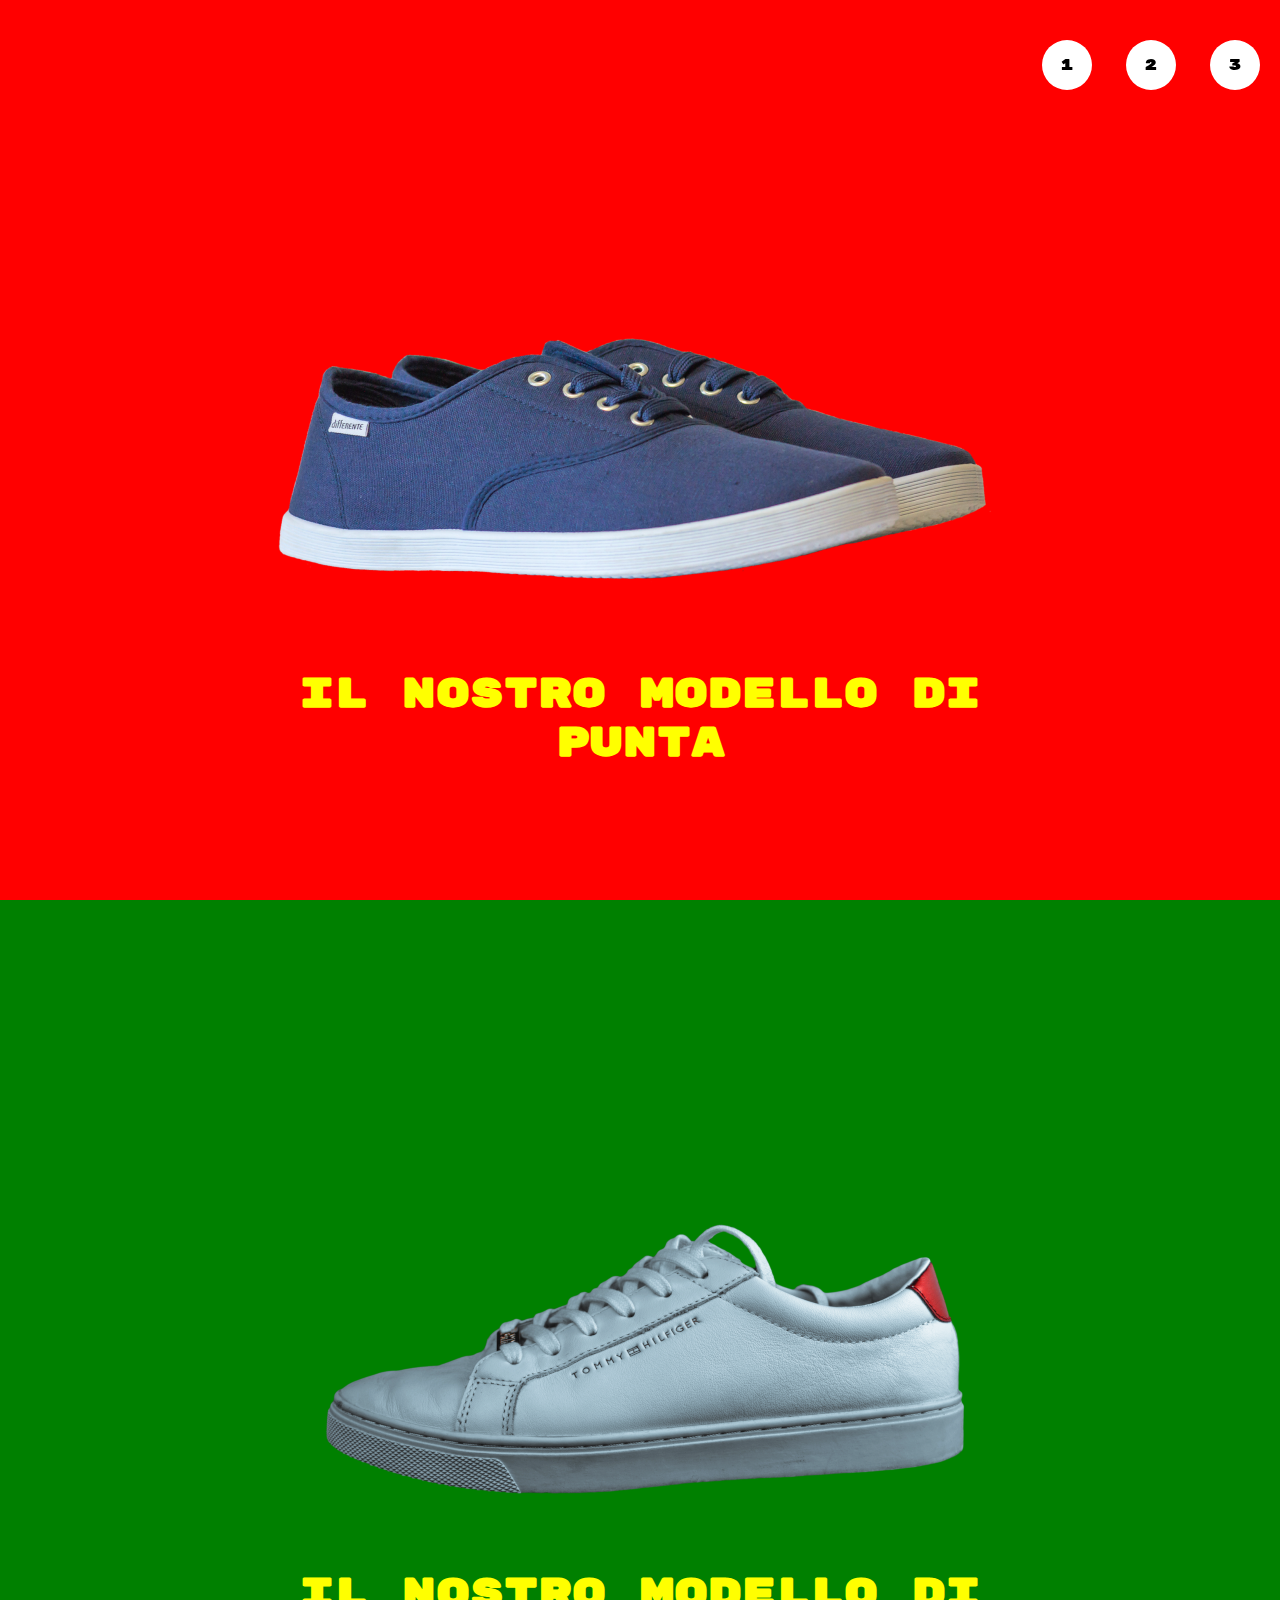
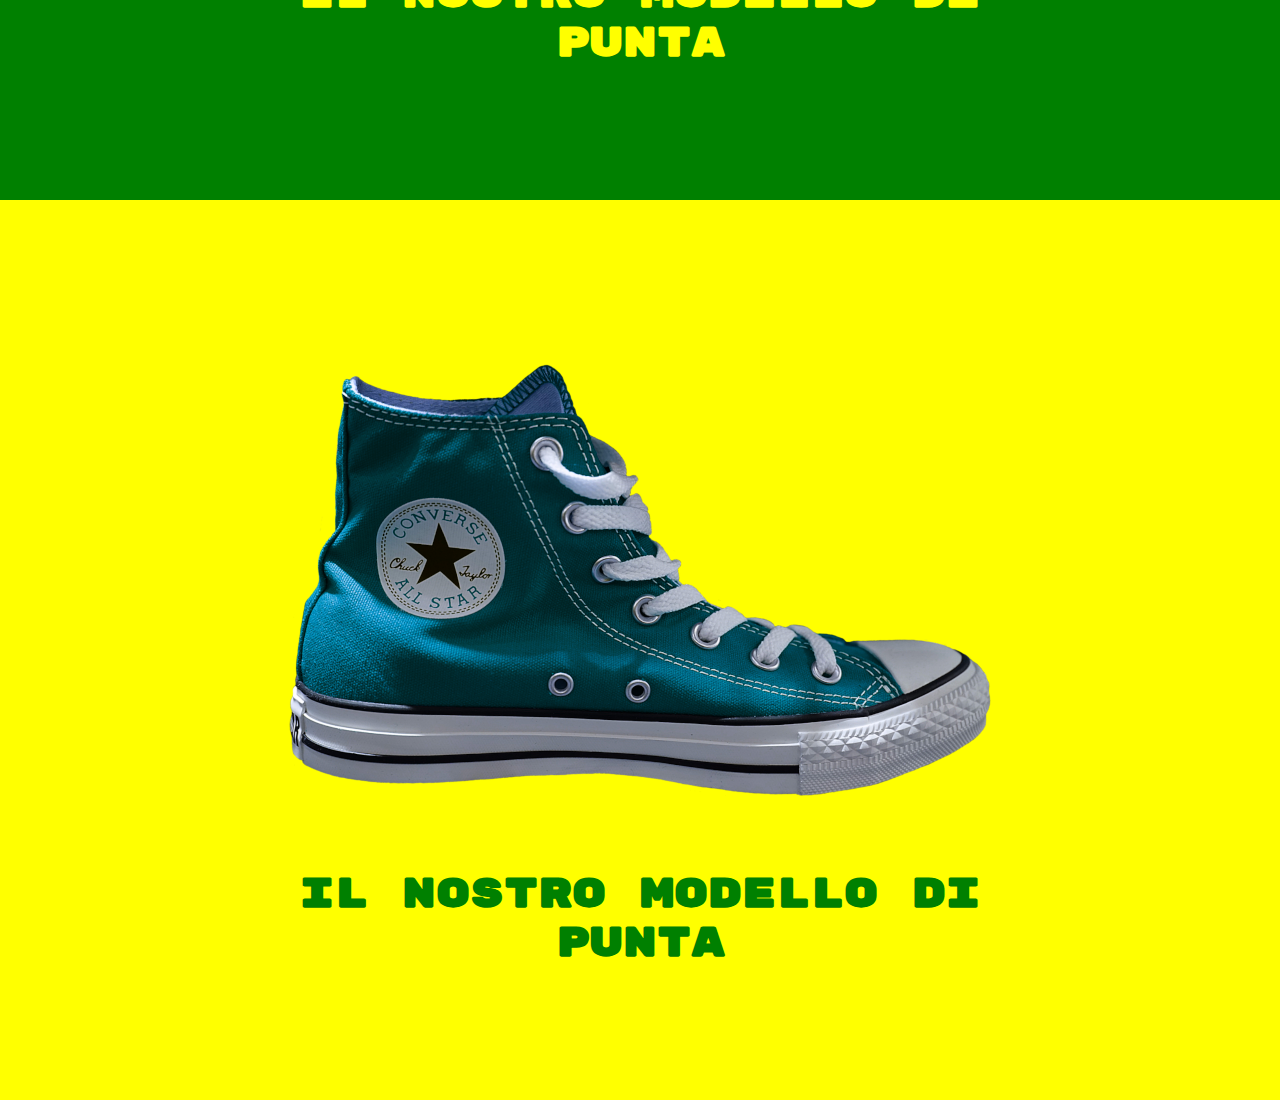
<file: index.html>
<!DOCTYPE html>
<html lang="en">
<head>
    <meta charset="UTF-8">
    <meta http-equiv="X-UA-Compatible" content="IE=edge">
    <meta name="viewport" content="width=device-width, initial-scale=1.0">
    <title>Document</title>
    <link rel="stylesheet" href="style/style.css">
    <link rel="preconnect" href="https://fonts.googleapis.com">
<link rel="preconnect" href="https://fonts.gstatic.com" crossorigin>
<link href="https://fonts.googleapis.com/css2?family=Rubik+Mono+One&display=swap" rel="stylesheet">
</head>
<body>
    <nav class="main-menu"> 
        <ul>
            <li> <a href="#vans-shoes">1</a> </li>
            <li> <a href="#tommy-hilfigerd">2</a> </li>
            <li> <a href="#converse-shoes">3</a> </li>
        </ul>
    </nav>       
    <main>
        <section class="full-page bgc-red" id="vans-shoes">
            <div class="content" >         
                <img class="product-image"   src="img/01.png" alt="vans-shoes"> 
                <h2 class="product-text text50px text-yellow">IL NOSTRO MODELLO DI PUNTA</h2>
            </div>
        </section>
        <section class="full-page bgc-green" id="tommy-hilfigerd">
            <div class="content">         
                <img class="product-image"  src="img/02.png" alt="tommy hilfigerd Shoes"> 
                <h2 class="product-text text50px text-yellow">IL NOSTRO MODELLO DI PUNTA</h2> 

            </div>
        </section>
        <section class="full-page bgc-yellow" id="converse-shoes">
            <div class="content">         
                <img class="product-image"  src="img/03.png" alt="converse shoes"> 
                <h2 class="product-text text50px text-green">IL NOSTRO MODELLO DI PUNTA</h2> 

            </div>
        </section>
</main>
</body>
</html>
</file>
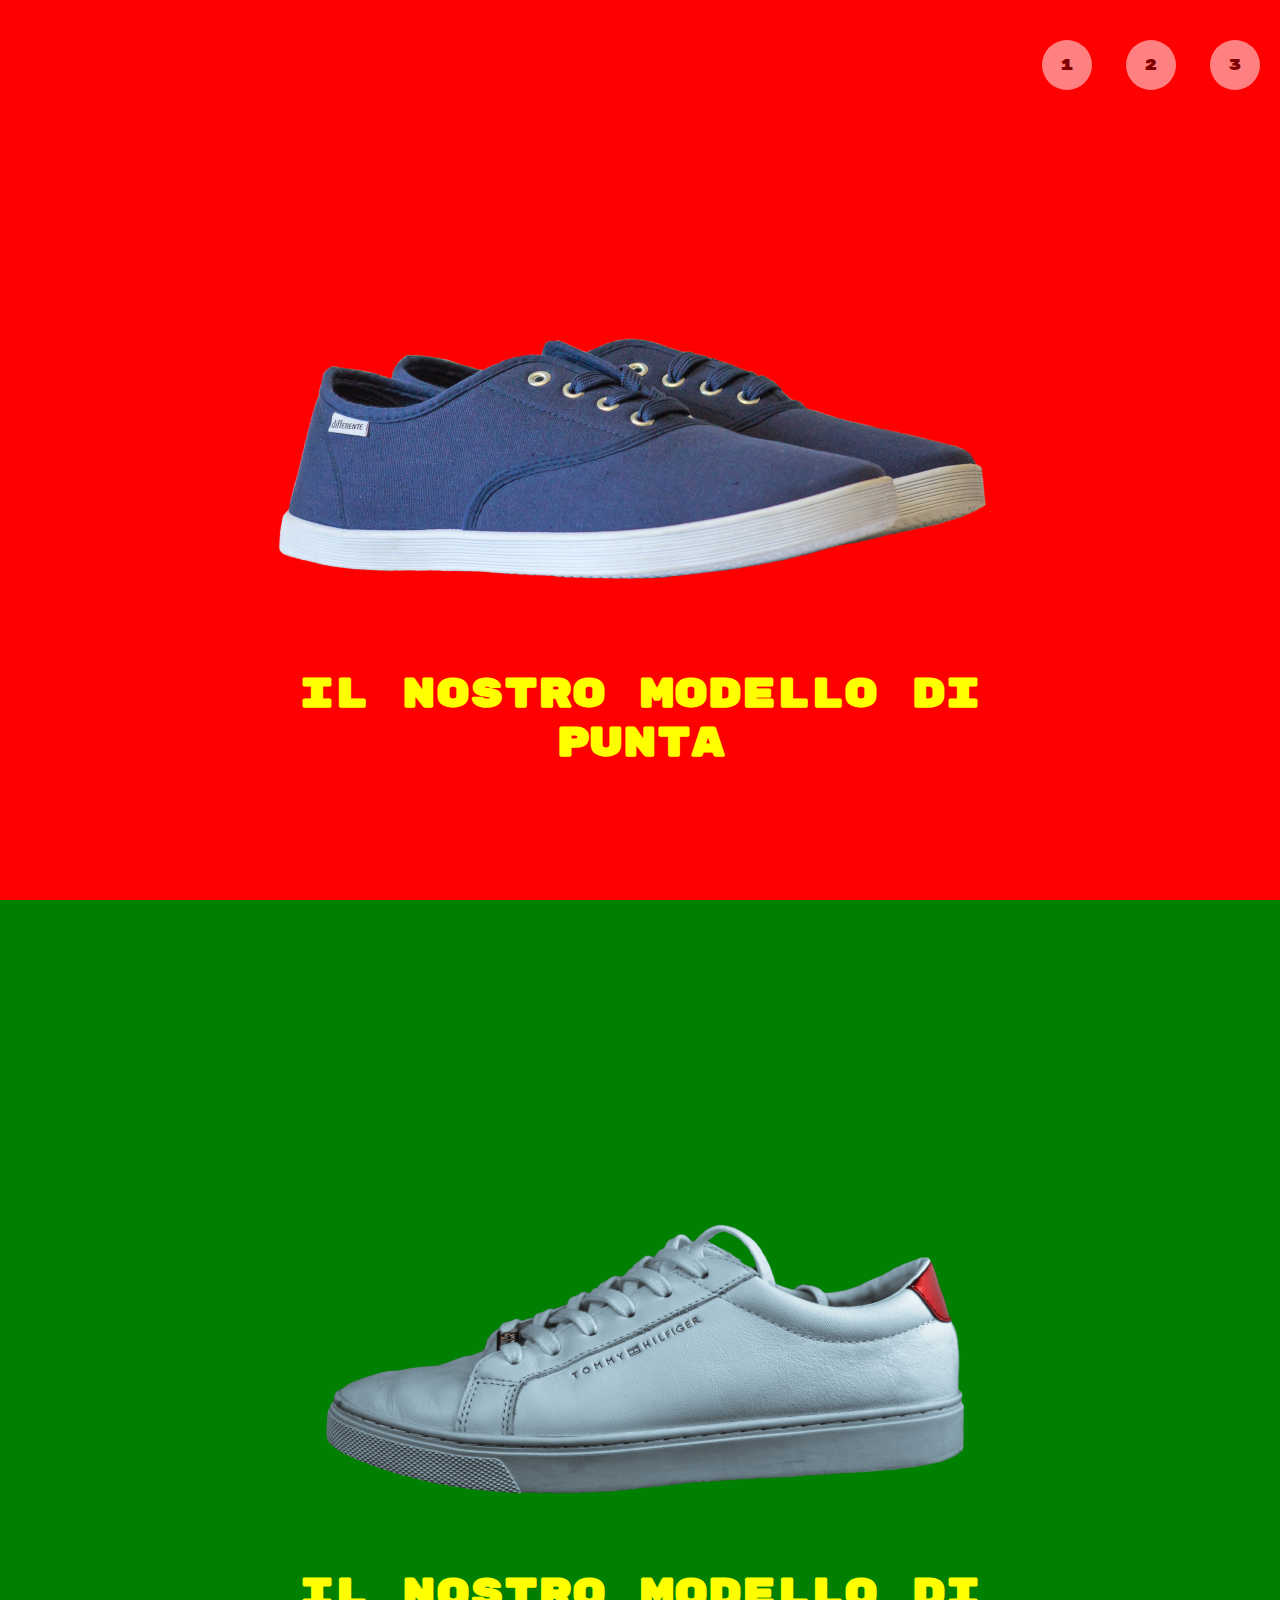
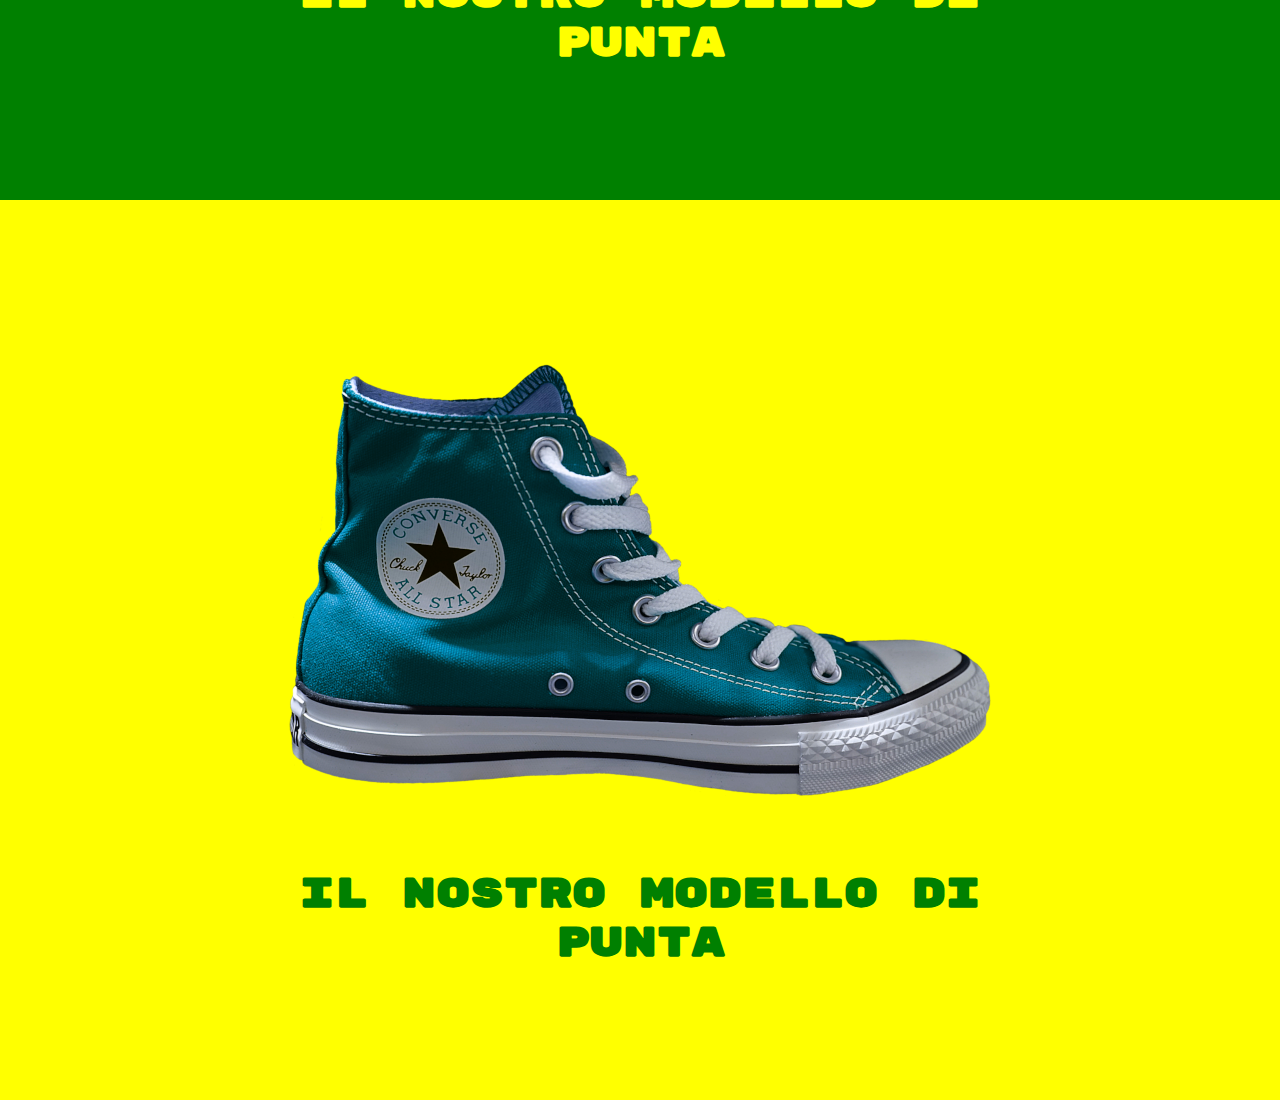
<file: prova html/index2.html>
<!DOCTYPE html>
<html lang="en">
<head>
    <meta charset="UTF-8">
    <meta http-equiv="X-UA-Compatible" content="IE=edge">
    <meta name="viewport" content="width=device-width, initial-scale=1.0">
    <title>Document</title>
    <link rel="stylesheet" href="style/style2.css">
    <link rel="preconnect" href="https://fonts.googleapis.com">
<link rel="preconnect" href="https://fonts.gstatic.com" crossorigin>
<link href="https://fonts.googleapis.com/css2?family=Rubik+Mono+One&display=swap" rel="stylesheet">
</head>
<body>
    <nav class="main-menu"> 
        <ul>
            <li> <a href="#vans-shoes">1</a> </li>
            <li> <a href="#tommy-hilfigerd">2</a> </li>
            <li> <a href="#converse-shoes">3</a> </li>
        </ul>
    </nav>       
    <main>
        <section class="full-page bgc-red" id="vans-shoes">
            <div class="content" >         
                <img class="product-image"   src="../img/01.png" alt="vans-shoes"> 
                <h2 class="product-text text50px text-yellow">IL NOSTRO MODELLO DI PUNTA</h2>
            </div>
        </section>
        <section class="full-page bgc-green" id="tommy-hilfigerd">
            <div class="content">         
                <img class="product-image"  src="../img/02.png" alt="tommy hilfigerd Shoes"> 
                <h2 class="product-text text50px text-yellow">IL NOSTRO MODELLO DI PUNTA</h2> 

            </div>
        </section>
        <section class="full-page bgc-yellow" id="converse-shoes">
            <div class="content">         
                <img class="product-image"  src="../img/03.png" alt="converse shoes"> 
                <h2 class="product-text text50px text-green">IL NOSTRO MODELLO DI PUNTA</h2> 

            </div>
        </section>
</main>
</body>
</html>
</file>
<file: style/style.css>
/* utilities */
 *{
     margin: 0;
     padding: 0;
     box-sizing: border-box;
    }

html{
        scroll-behavior: smooth;
}
    
.clearfix{
        display: table;
        content: '';
        clear: both;
 }
    
 body{
        font-family: 'Rubik Mono One', sans-serif;
        overflow: hidden;
}

.text50px{
        font-size: 40px;
    }
.text-yellow{
    color: yellow;
}
.text-green{
    color: green;
}
.bgc-red{
    background-color: red;
}
.bgc-yellow{
    background-color: yellow;
}
.bgc-green{
    background-color: green;
}
    /* Structure */

.full-page{
    height: 100vh;
    position: relative;
}
.full-page .content{
    position: absolute;
    top: 50%;
    left: 50%;
    transform: translate(-50% , -50%);
    text-align: center;
}

.main-menu{
    position: fixed;
    z-index: 1;
    top: 30px;
    right: 10px;
}
.main-menu li{
    list-style: none;
    display: inline-block;
    margin: 10px;
}

.main-menu ul{
    top: 0;
    right: 0;
}

.main-menu li a{
    display: inline-block;
    width: 50px;
    height: 50px;
    line-height: 50px;
    text-align: center;
    background-color: white;
    border-radius: 50%;
    text-decoration: none;
    color: black;
    font-size: 16px;
}

content .product-image{
    max-width: 100%;
}
.product-text{
    text-align: center;
}

/* hover effects */

.main-menu a:hover{
    transform: scale(1.2);
    cursor: pointer;
    border-right-color: red;
}
</file>
<file: prova html/style/style2.css>
/* utilities */

html{
    scroll-behavior: smooth;
}
*{
    margin: 0;
    padding: 0;
    box-sizing: border-box;
   }
   
.clearfix{
       display: table;
       content: '';
       clear: both;
}
   
body{
       font-family: 'Rubik Mono One', sans-serif;
       overflow: hidden;
}

.text50px{
   font-size: 40px;
}
.text-yellow{
   color: yellow;
}
.text-green{
   color: green;
}
.bgc-red{
   background-color: red;
}
.bgc-yellow{
   background-color: yellow;
}
.bgc-green{
   background-color: green;
}
   /* Structure */

.full-page{
   height: 100vh;
   position: relative;
}
.full-page .content{
   position: absolute;
   top: 50%;
   left: 50%;
   transform: translate(-50% , -50%);
   text-align: center;
}

.main-menu{
   position: fixed;
   z-index: 1;
   top: 30px;
   right: 10px;
}
.main-menu li{
   list-style: none;
   display: inline-block;
   margin: 10px;
}

.main-menu ul{
   top: 0;
   right: 0;
}

.main-menu li a{
   display: inline-block;
   width: 50px;
   height: 50px;
   line-height: 50px;
   text-align: center;
   background-color: white;
   border-radius: 50%;
   text-decoration: none;
   color: black;
   font-size: 16px;
   opacity: 0.5;
}
.product-text{
    text-align: center;
}
/* Hover Effects */

.main-menu a:hover{
   transform: scale(1.4);
   cursor: pointer;
   border: 2px solid;
   border-color: black;
   color: black;
   opacity: 0.9;

}

.product-image:hover{
    transform: scale(2);
    transform: rotate(10deg);
    cursor: pointer;  

}
</file>
